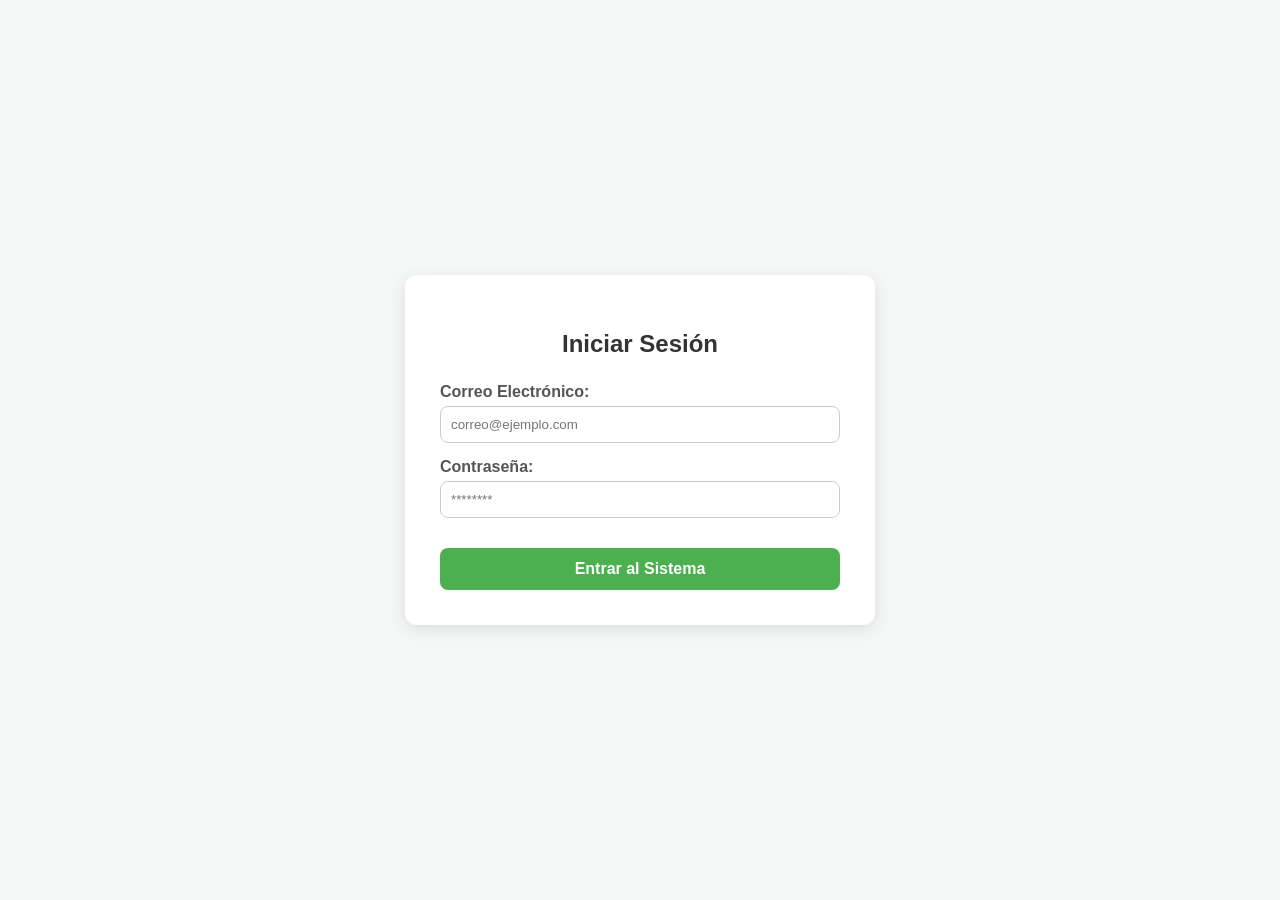
<file: index.html>
<!DOCTYPE html>
<html lang="es">
<head>
    <meta charset="UTF-8">
    <meta name="viewport" content="width=device-width, initial-scale=1.0">
    <title>Iniciar Sesión - Gestión de Menús</title>
    <link rel="stylesheet" href="src/css/StyleLogin.css">
    <script src="src/js/scriptLogin.js" defer></script>
</head>
<body>
    <div class="login-card">
        <h2>Iniciar Sesión</h2>
        <form id="formLogin">
            <div class="form-group">
                <label>Correo Electrónico:</label>
                <input type="email" id="correo" placeholder="correo@ejemplo.com" required>
            </div>
            <div class="form-group">
                <label>Contraseña:</label>
                <input type="password" id="passWord" placeholder="********" required>
            </div>
            <button type="submit" id="btnLogin">Entrar al Sistema</button>
        </form>
        <p id="errorMsg" class="error-msg"></p>
    </div>
</body>
</html>
</file>
<file: src/css/StyleLogin.css>
body {
            font-family: 'Segoe UI', Tahoma, Geneva, Verdana, sans-serif;
            background-color: #f4f7f6;
            margin: 0;
            padding: 0;
            display: flex;
            justify-content: center;
            align-items: center;
            height: 100vh;
        }
        .login-card {
            background: white;
            padding: 35px;
            border-radius: 12px;
            box-shadow: 0 4px 15px rgba(0,0,0,0.1);
            width: 100%;
            max-width: 400px;
            text-align: center;
        }
        h2 { color: #333; margin-bottom: 25px; }
        .form-group { margin: 15px 0; text-align: left; }
        label { display: block; margin-bottom: 5px; font-weight: 600; color: #555; }
        input {
            width: 100%;
            padding: 10px;
            border: 1px solid #ccc;
            border-radius: 8px;
            box-sizing: border-box;
        }
        button {
            background-color: #4CAF50;
            color: white;
            border: none;
            padding: 12px;
            font-size: 16px;
            font-weight: bold;
            border-radius: 8px;
            cursor: pointer;
            width: 100%;
            margin-top: 15px;
            transition: background 0.3s;
        }
        button:hover { background-color: #45a049; }
        .error-msg { color: #d9534f; font-size: 14px; margin-top: 15px; display: none; }
</file>
<file: src/css/styleMenu.css>
body {
            font-family: 'Segoe UI', Tahoma, Geneva, Verdana, sans-serif;
            background-color: #f4f7f6;
            margin: 0;
            padding: 30px;
            display: flex;
            justify-content: center;
        }

        /* Contenedor general que envuelve tanto la barra como la tarjeta */
        .main-wrapper {
            width: 100%;
            max-width: 950px;
            display: flex;
            flex-direction: column;
            gap: 20px;
        }

        /* Estilos de la Barra de Navegación */
        .navbar {
            background-color: #2c3e50;
            color: white;
            display: flex;
            justify-content: space-between;
            align-items: center;
            padding: 15px 25px;
            border-radius: 12px;
            box-shadow: 0 4px 10px rgba(0,0,0,0.05);
        }
        .navbar-brand {
            font-size: 16px;
            font-weight: bold;
        }
        .navbar-user-info {
            display: flex;
            align-items: center;
            gap: 15px;
            font-size: 14px;
        }
        .btn-logout {
            background-color: #d9534f;
            color: white;
            border: none;
            padding: 8px 14px;
            border-radius: 6px;
            cursor: pointer;
            font-weight: bold;
            transition: background 0.3s;
        }
        .btn-logout:hover {
            background-color: #c9302c;
        }

        /* Tarjeta principal de la aplicación */
        .container {
            background: white;
            padding: 30px;
            border-radius: 12px;
            box-shadow: 0 4px 15px rgba(0,0,0,0.1);
            width: 100%;
            box-sizing: border-box;
        }
        
        h2 { color: #333; text-align: center; margin-top: 0; }
        
        .nav-tabs {
            display: flex;
            gap: 10px;
            margin-bottom: 25px;
            border-bottom: 2px solid #eee;
            padding-bottom: 15px;
        }
        .tab-btn {
            flex: 1;
            padding: 10px;
            border: none;
            background-color: #e0e0e0;
            color: #333;
            font-size: 15px;
            font-weight: bold;
            border-radius: 8px;
            cursor: pointer;
            transition: background 0.3s;
        }
        .tab-btn.active {
            background-color: #4CAF50;
            color: white;
        }

        .form-section { display: none; }
        .form-section.active { display: block; }

        .form-group { margin: 15px 0; text-align: left; }
        label { display: block; margin-bottom: 5px; font-weight: 600; color: #555; }
        input[type="text"], input[type="number"], input[type="file"] {
            width: 100%;
            padding: 10px;
            border: 1px solid #ccc;
            border-radius: 8px;
            box-sizing: border-box;
        }
        input:disabled { background-color: #e9ecef; cursor: not-allowed; }
        input[type="file"] { border: 2px dashed #ccc; cursor: pointer; }
        
        button.btn-submit {
            background-color: #ff9800;
            color: white;
            border: none;
            padding: 12px 20px;
            font-size: 16px;
            border-radius: 8px;
            cursor: pointer;
            width: 100%;
            margin-top: 10px;
        }
        button.btn-submit:disabled { background-color: #cccccc; cursor: not-allowed; }
        button.btn-submit:hover:not(:disabled) { background-color: #e68900; }

        .btn-verde { background-color: #4CAF50 !important; }
        .btn-verde:hover:not(:disabled) { background-color: #45a049 !important; }

        .resultado {
            margin-top: 25px;
            border-top: 1px solid #eee;
            padding-top: 20px;
            display: none;
            text-align: center;
        }
        .qrImage {
            width: 180px;
            height: 180px;
            margin: 15px auto;
            display: block;
            border: 1px solid #ddd;
            border-radius: 8px;
            padding: 5px;
        }
        .btn-descargar {
            background-color: #008CBA;
            text-decoration: none;
            display: inline-block;
            color: white;
            padding: 8px 12px;
            border-radius: 6px;
            margin-top: 5px;
        }

        /* Tabla de listado */
        #seccionListado {
            margin-top: 25px;
            border-top: 2px solid #eee;
            padding-top: 15px;
        }
        table { width: 100%; border-collapse: collapse; margin-top: 10px; }
        th, td { border: 1px solid #ddd; padding: 8px; text-align: left; font-size: 13px; }
        th { background-color: #f2f2f2; }

        .acciones-container {
            display: flex;
            flex-direction: row;
            gap: 6px;
            align-items: center;
            justify-content: center;
        }
        .acciones-container button {
            padding: 6px 10px;
            font-size: 13px;
            font-weight: 600;
            border: none;
            border-radius: 6px;
            cursor: pointer;
        }
        .btn-seleccionar { background-color: #008CBA; color: white; }
        .btn-ver-qr { background-color: #673ab7; color: white; }
</file>
